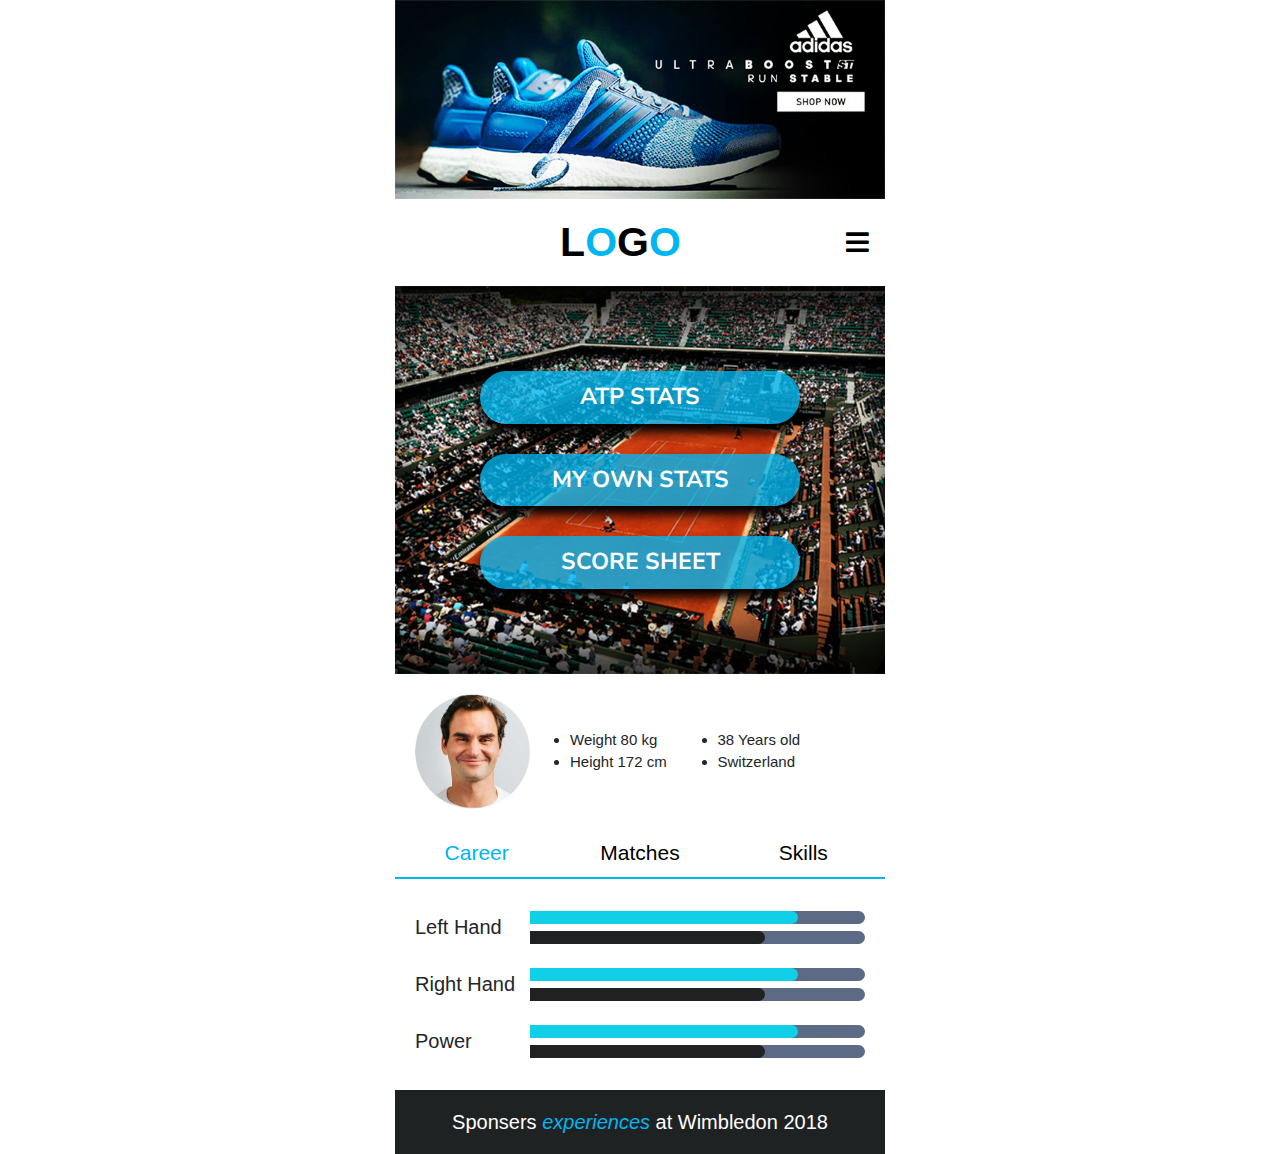
<file: index.html>
<!DOCTYPE html>
<html lang="en">
<head>
	<meta charset="UTF-8">
	<title>Home</title>
	<meta name="viewport" content="width=device-width, initial-scale=1">
	<!-- ---------------------------- Fonts Css --------------------------------->
	<link href="https://fonts.googleapis.com/css?family=Nunito+Sans:200,300,400,600,700,800,900&display=swap" rel="stylesheet">
	<link rel="stylesheet" href="https://use.fontawesome.com/releases/v5.9.0/css/all.css">
	<!-- ---------------------------- Bootstrap 4 Css --------------------------->
	<link rel="stylesheet" href="css/boostrap.css">
	<!-- ---------------------------- Styles Css -------------------------------->
	<link rel="stylesheet" href="css/styles.css">
</head>
<body>


	<section class="section">
		<div class="header">
			<img src="images/banner.png" alt="">
			<nav class="navbar navbar-light bg-white">

				<div></div>
				<!-- Brand -->
				<a class="navbar-brand" href="#">L<span class="blue">O</span>G<span class="blue">O</span></a>

				<!-- Toggler/collapsibe Button -->
				<button class="navbar-toggler border-0" type="button" data-toggle="collapse" data-target="#collapsibleNavbar">
					<i class="fas fa-bars"></i>
				</button>

				<!-- Navbar links -->
				<div class="collapse navbar-collapse" id="collapsibleNavbar">
					<ul class="navbar-nav">
						<li class="nav-item">
							<a class="nav-link" href="#">Profile</a>
						</li>
						<li class="nav-item">
							<a class="nav-link" href="#">Name</a>
						</li>
						<li class="nav-item">
							<a class="nav-link" href="#">Address</a>
						</li>
						<li class="nav-item">
							<a class="nav-link" href="#">Password</a>
						</li>
						<li class="nav-item">
							<a class="nav-link" href="#">Subscription</a>
						</li>
						<li class="nav-item">
							<a class="nav-link" href="#">Invoice</a>
						</li>

					</ul>
				</div>
			</nav>
		</div>


		<div class="main">
			<div>
				<a href="#">ATP STATS</a>
			</div>
			<div>
				<a href="page-2.html">MY OWN STATS</a>
			</div>
			<div>
				<a href="#">SCORE SHEET</a>
			</div>



		</div>


		<div class="about_user">
			<div class="user_img">
				<img src="images/user.png" alt="">
			</div>
			<div class="user_Details">
				<ul>
					<li>Weight 80 kg</li>
					<li>38 Years old</li>
					<li>Height 172 cm</li>
					<li>Switzerland</li>
				</ul>
			</div>
		</div>



		<div class="fm_tabs">
			<ul class="nav nav-tabs justify-content-center" role="tablist">
				<li class="nav-item">
					<a class="nav-link active" data-toggle="tab" href="#career">Career</a>
				</li>
				<li class="nav-item">
					<a class="nav-link" data-toggle="tab" href="#matches">Matches</a>
				</li>
				<li class="nav-item">
					<a class="nav-link" data-toggle="tab" href="#skills">Skills</a>
				</li>
			</ul>



			<div class="tab-content">
				<div id="career" class="container tab-pane active">
					<div class="loading_bar">


						<div class="llc_1">
							<p>Left Hand</p>
						</div>
						<div class="llc_2">
							<div class="loading_bar_tt">
								<span style="background: #11cfe7;width: 80%;"></span>
							</div>
							<div class="loading_bar_tt">
								<span style="background: #1f2122;width: 70%;"></span>
							</div>
						</div>


					</div>



					<div class="loading_bar">


						<div class="llc_1">
							<p>Right Hand</p>
						</div>
						<div class="llc_2">
							<div class="loading_bar_tt">
								<span style="background: #11cfe7;width: 80%;"></span>
							</div>
							<div class="loading_bar_tt">
								<span style="background: #1f2122;width: 70%;"></span>
							</div>
						</div>


					</div>



					<div class="loading_bar">


						<div class="llc_1">
							<p>Power</p>
						</div>
						<div class="llc_2">
							<div class="loading_bar_tt">
								<span style="background: #11cfe7;width: 80%;"></span>
							</div>
							<div class="loading_bar_tt">
								<span style="background: #1f2122;width: 70%;"></span>
							</div>
						</div>


					</div>


				</div>
				<div id="matches" class="container tab-pane fade">
					
					<div>


						<div class="loading_bar">


							<div class="llc_1">
								<p>Power</p>
							</div>
							<div class="llc_2">
								<div class="loading_bar_tt">
									<span style="background: #11cfe7;width: 80%;"></span>
								</div>
								<div class="loading_bar_tt">
									<span style="background: #1f2122;width: 70%;"></span>
								</div>
							</div>


						</div>
						<div class="loading_bar">


							<div class="llc_1">
								<p>Left Hand</p>
							</div>
							<div class="llc_2">
								<div class="loading_bar_tt">
									<span style="background: #11cfe7;width: 80%;"></span>
								</div>
								<div class="loading_bar_tt">
									<span style="background: #1f2122;width: 70%;"></span>
								</div>
							</div>


						</div>



						<div class="loading_bar">


							<div class="llc_1">
								<p>Right Hand</p>
							</div>
							<div class="llc_2">
								<div class="loading_bar_tt">
									<span style="background: #11cfe7;width: 80%;"></span>
								</div>
								<div class="loading_bar_tt">
									<span style="background: #1f2122;width: 70%;"></span>
								</div>
							</div>


						</div>




					</div>



				</div>
				<div id="skills" class="container tab-pane fade">
					<div>


						<div class="loading_bar">


							<div class="llc_1">
								<p>Right Hand</p>
							</div>
							<div class="llc_2">
								<div class="loading_bar_tt">
									<span style="background: #11cfe7;width: 80%;"></span>
								</div>
								<div class="loading_bar_tt">
									<span style="background: #1f2122;width: 70%;"></span>
								</div>
							</div>


						</div>
						<div class="loading_bar">


							<div class="llc_1">
								<p>Power</p>
							</div>
							<div class="llc_2">
								<div class="loading_bar_tt">
									<span style="background: #11cfe7;width: 80%;"></span>
								</div>
								<div class="loading_bar_tt">
									<span style="background: #1f2122;width: 70%;"></span>
								</div>
							</div>


						</div>
						<div class="loading_bar">


							<div class="llc_1">
								<p>Left Hand</p>
							</div>
							<div class="llc_2">
								<div class="loading_bar_tt">
									<span style="background: #11cfe7;width: 80%;"></span>
								</div>
								<div class="loading_bar_tt">
									<span style="background: #1f2122;width: 70%;"></span>
								</div>
							</div>


						</div>







					</div>
				</div>
			</div>
		</div>



		<div class="footer">
			<p>Sponsers <span class="blue"><em>experiences</em></span> at Wimbledon 2018</p>
		</div>

	</section>
	
	
	<!-- ---------------------------- JQUERY JS --------------------------------->
	<script src="js/jquery.min.js"></script>
	<!-- ---------------------------- BOOTSTRAP JS ------------------------------>
	<script src="js/bootstrap.min.js"></script>
	<!-- ---------------------------- SCRIPT JS --------------------------------->
	<script src="js/script.js"></script>
</body>
</html>
</file>
<file: css/styles.css>
html {
	scroll-behavior: smooth;
}
body {
	max-width: 490px;
	margin: auto;
}

.header {

}
.header img {
	width: 100%;
}
.navbar-light .navbar-brand {
	color: rgba(0, 0, 0, 1);
	font-weight: 700;
	font-size: 41px;
}
.blue {
	color: #00b6f1 !important;
}

.main {
	background: url(../images/banner2.png);
	background-size: cover;
	background-position: center;
	padding: 70px 0;
	text-align: center;
}
.main a {
	font-family: 'Nunito Sans', sans-serif;
	display: inline-block;
	background: #00b6f1c7;
	color: white;
	text-decoration: none !important;
	font-weight: bold;
	font-size: 23px;
	width: 320px;
	border-radius: 80px;
	padding: 9px 0;
	margin: 15px 0;
	box-shadow: -1px 9px 11px black;
}
.about_user {
	display: flex;
	padding: 20px 20px;
	align-items: center;
}
.user_img {

}
.user_img img {
	max-width: 115px;
}
.user_Details {

}
.user_Details ul {
	display: flex;
	flex-wrap: wrap;
	margin: 0;
}
.user_Details li {
    -ms-flex: 0 0 50%;
    flex: 0 0 50%;
    max-width: 50%;
    font-size: 15px;
    padding-right: 26px;
}
.navbar-light .navbar-toggler {
	color: black;
	font-size: 26px;
	padding: 0;
}


.nav-tabs .nav-item {
	margin-bottom: -0;
	flex: 0 0 33.33%;
	max-width: 33.33%;
	-ms-flex: 0 0 33.33%;
	text-align: center;
	font-size: 21px;
}
.nav-tabs .nav-item.show .nav-link, .nav-tabs .nav-link.active {
	color: #00b6f1;

}
.nav-tabs {
	border-bottom: 2px solid #00b6f1;
}
.fm_tabs a {
	color: black;
}

.nav-tabs .nav-link {
	border: unset;
}

.llc_1 {
	-ms-flex: 0 0 115px;
	flex: 0 0 115px;
	max-width: 115px;
}
.llc_1 p {
	margin: 0;
	font-size: 20px;
	font-weight: 500;
}

.llc_2 {
	-ms-flex: 1 1 auto;
	flex: 1 1 auto;
	max-width: auto;
}
.loading_bar {
    padding: 5px 0;
    display: flex;
    align-items: center;
}
.loading_bar_tt {
    background: #5d6a85;
    height: 13px;
    width: 100%;
    margin: 7px 0;
    border-radius: 0 30px 30px 0px;
}

.loading_bar_tt span {
	height: 100%;
	display: block;
	border-radius: 0 30px 30px 0px;
}

.tab-content>.active {
    display: block;
    padding: 20px 20px;
}

.footer {
	background: #1f2223;
}
.footer p {
    margin: 0;
    color: white;
    font-size: 20px;
    text-align: center;
    padding: 17px 0;
}

.navbar-light .navbar-nav .nav-link {
    color: #fff !important;
    font-size: 20px;
    padding: 3px 14px !important;
    text-align: left;
}

div#collapsibleNavbar {
    background: #000000c2;
    position: absolute;
    right: 0;
    top: 18px;
    padding: 45px 25px 20px 25px;
}

.navbar-toggler-activated {
	color: white !important;
	position: relative;
	z-index: 9999;
}
</file>
